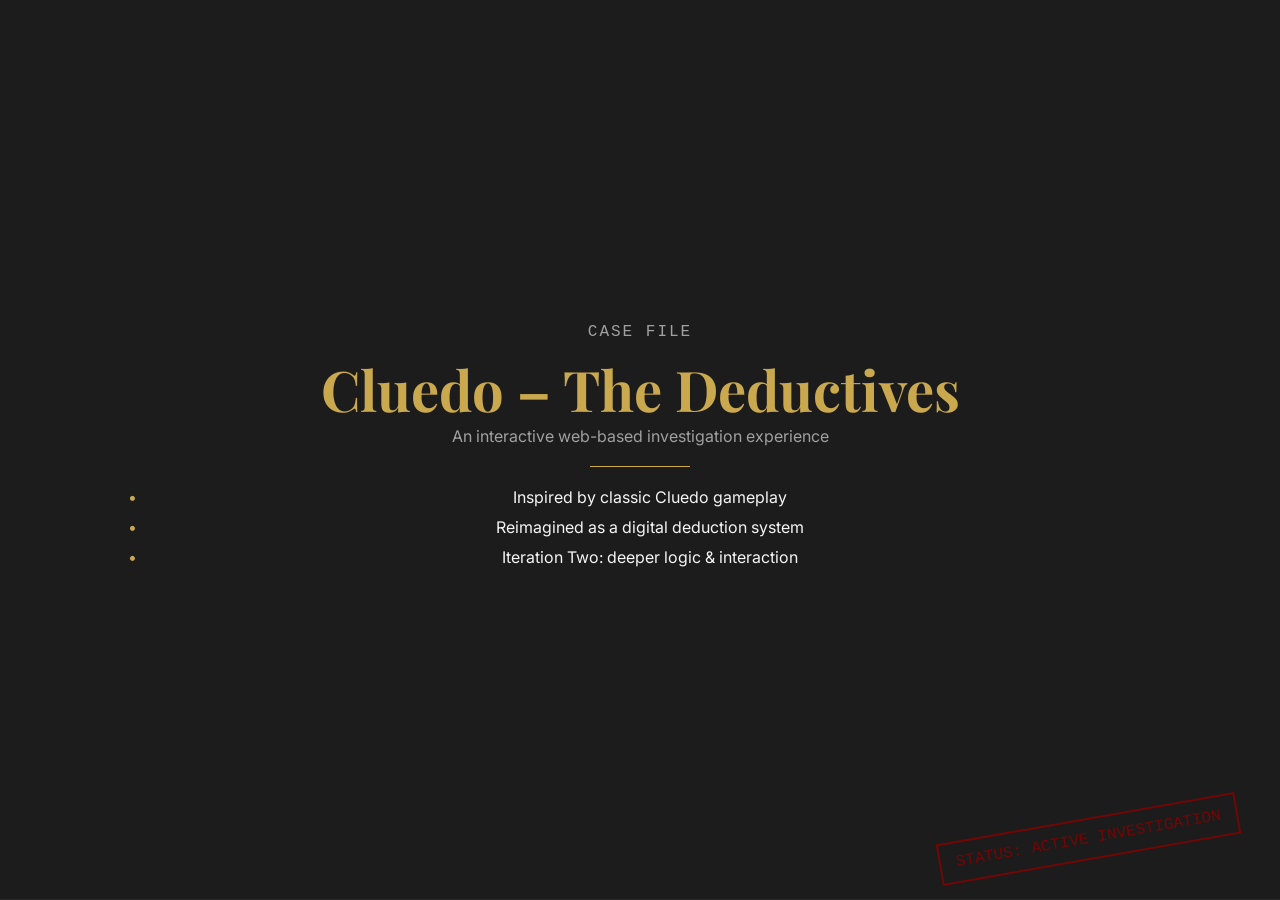
<file: index.html>
<!DOCTYPE html>
<html lang="en">
<head>
  <meta charset="UTF-8">
  <title>Cluedo – The Deductives</title>
  <link rel="stylesheet" href="style.css">
  <link href="https://fonts.googleapis.com/css2?family=Playfair+Display:wght@500;700&family=Inter:wght@300;400;500&display=swap" rel="stylesheet">
  <script src="presentation.js"></script>
</head>
<body>

<div class="presentation">

  <!-- SLIDE 1 -->
  <section class="slide hero">
    <div class="content center">
      <p class="case-label">CASE FILE</p>
      <h1>Cluedo – The Deductives</h1>
      <p class="subtitle">An interactive web-based investigation experience</p>

      <div class="divider"></div>

      <ul>
        <li>Inspired by classic Cluedo gameplay</li>
        <li>Reimagined as a digital deduction system</li>
        <li>Iteration Two: deeper logic & interaction</li>
      </ul>

      <div class="stamp">STATUS: ACTIVE INVESTIGATION</div>
    </div>
  </section>

  <!-- SLIDE 2 -->
  <section class="slide split hidden">
    <div class="left">
      <h2>The Problem: Static Presentations</h2>
      <p class="subtitle">Traditional tools slow down storytelling and creativity</p>
      <ul>
        <li>Manual slide creation is time-consuming</li>
        <li>Limited interactivity and narrative flow</li>
        <li>Breaks immersion in storytelling</li>
      </ul>
      <p class="takeaway">Presentation tools shouldn’t interrupt the story.</p>
    </div>
    <div class="right visual"></div>
  </section>

  <!-- SLIDE 3 -->
  <section class="slide split reverse hidden">
    <div class="left visual"></div>
    <div class="right">
      <h2>The Solution: Web-Based Presentation Engine</h2>
      <p class="subtitle">A seamless, code-driven storytelling platform</p>
      <ul>
        <li>HTML-based presentation system</li>
        <li>Eliminates manual slide design</li>
        <li>Dynamic and customizable layouts</li>
      </ul>
      <p class="takeaway">From static slides to living presentations.</p>
    </div>
  </section>

  <!-- SLIDE 4 -->
  <section class="slide grid hidden">
    <h2>Theme: A Detective’s Case File</h2>
    <p class="subtitle">Every slide is part of an unfolding investigation</p>

    <div class="grid-3">
      <div class="card">Dark, moody visual language</div>
      <div class="card">Evidence-driven storytelling</div>
      <div class="card">Narrative continuity</div>
    </div>

    <p class="takeaway">The presentation feels like solving a mystery.</p>
  </section>

  <!-- SLIDE 5 -->
  <section class="slide grid hidden">
    <h2>Iteration Two: Deepening the Investigation</h2>
    <p class="subtitle">Enhancing logic, interaction, and immersion</p>

    <div class="grid-3">
      <div class="card">Improved deduction mechanics</div>
      <div class="card">Richer UI/UX interactions</div>
      <div class="card">Structured narrative flow</div>
    </div>

    <p class="takeaway">The system evolves from prototype to experience.</p>
  </section>

  <!-- SLIDE 6 -->
  <section class="slide split hidden">
    <div class="left">
      <h2>Design Philosophy</h2>
      <p class="subtitle">Clarity, immersion, and narrative first</p>
      <ul>
        <li>Minimal but expressive layouts</li>
        <li>Strict grid and spacing system</li>
        <li>Visual hierarchy drives attention</li>
      </ul>
      <p class="takeaway">Design is invisible, story is everything.</p>
    </div>
    <div class="right visual"></div>
  </section>

  <!-- SLIDE 7 -->
  <section class="slide grid hidden">
    <h2>Elements of the Mystery</h2>
    <p class="subtitle">Core components that drive gameplay</p>

    <div class="grid-3">
      <div class="card">Suspects, weapons, and rooms</div>
      <div class="card">Evidence tracking system</div>
      <div class="card">Deduction logic</div>
    </div>

    <p class="takeaway">Every element contributes to solving the case.</p>
  </section>

  <!-- SLIDE 8 -->
  <section class="slide hero hidden">
    <div class="content center">
      <h1>Closing the Case</h1>
      <p class="subtitle">A new way to build and present ideas</p>

      <div class="divider"></div>

      <ul>
        <li>Faster creation workflow</li>
        <li>Stronger storytelling</li>
        <li>Immersive presentation experience</li>
      </ul>

      <div class="stamp">CASE CLOSED</div>
    </div>
  </section>

</div>

</body>
</html>
</file>
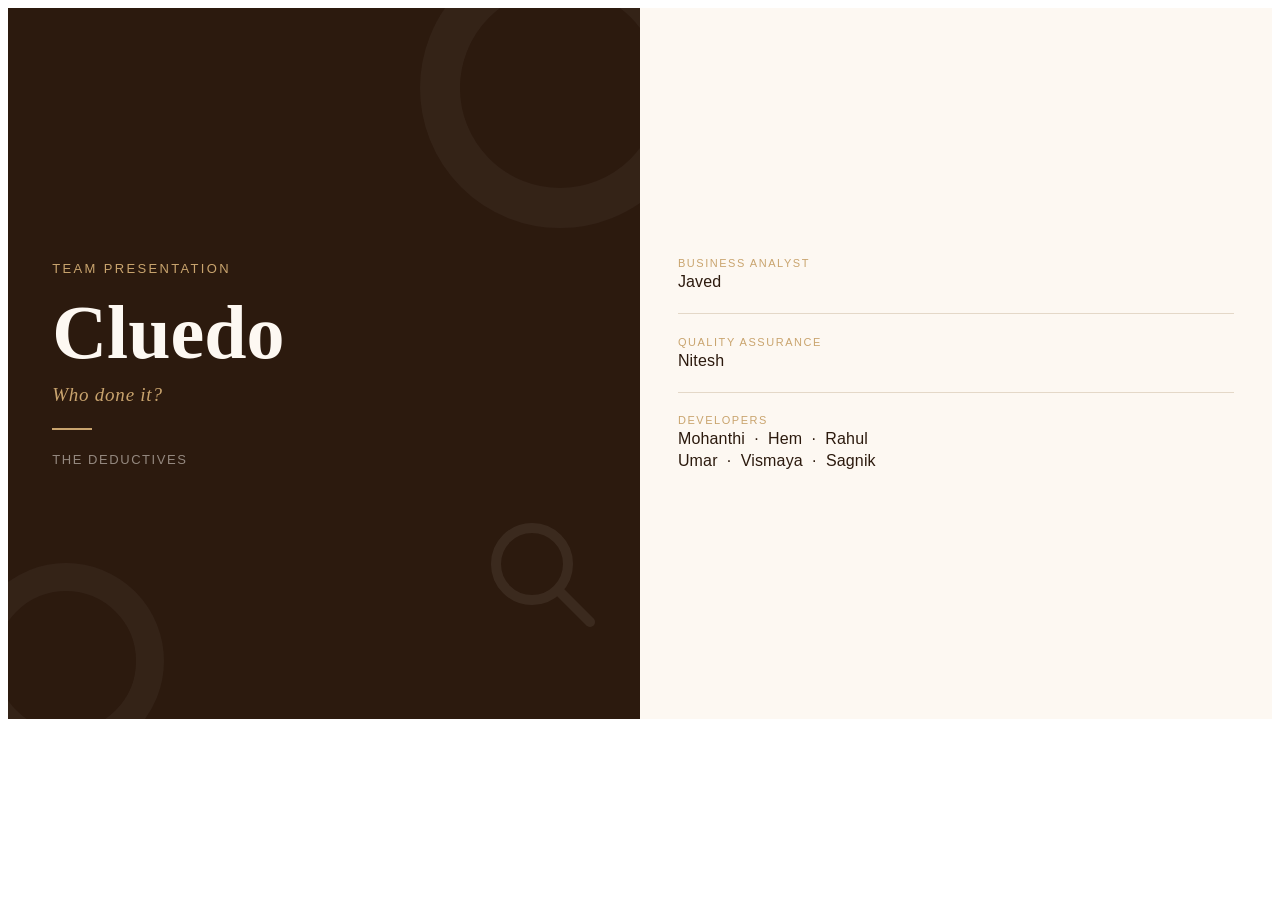
<file: Cluedo-presentation/index.html>
<!doctype html>
<html lang="en">
  <head>
    <meta charset="UTF-8" />
    <meta name="viewport" content="width=device-width, initial-scale=1.0" />
    <title>Cluedo Presentation</title>
    <script type="module" src="components/title_slide.js"></script>
  </head>
  <body>
    <cluedo-title-slide></cluedo-title-slide>
  </body>
</html>
</file>
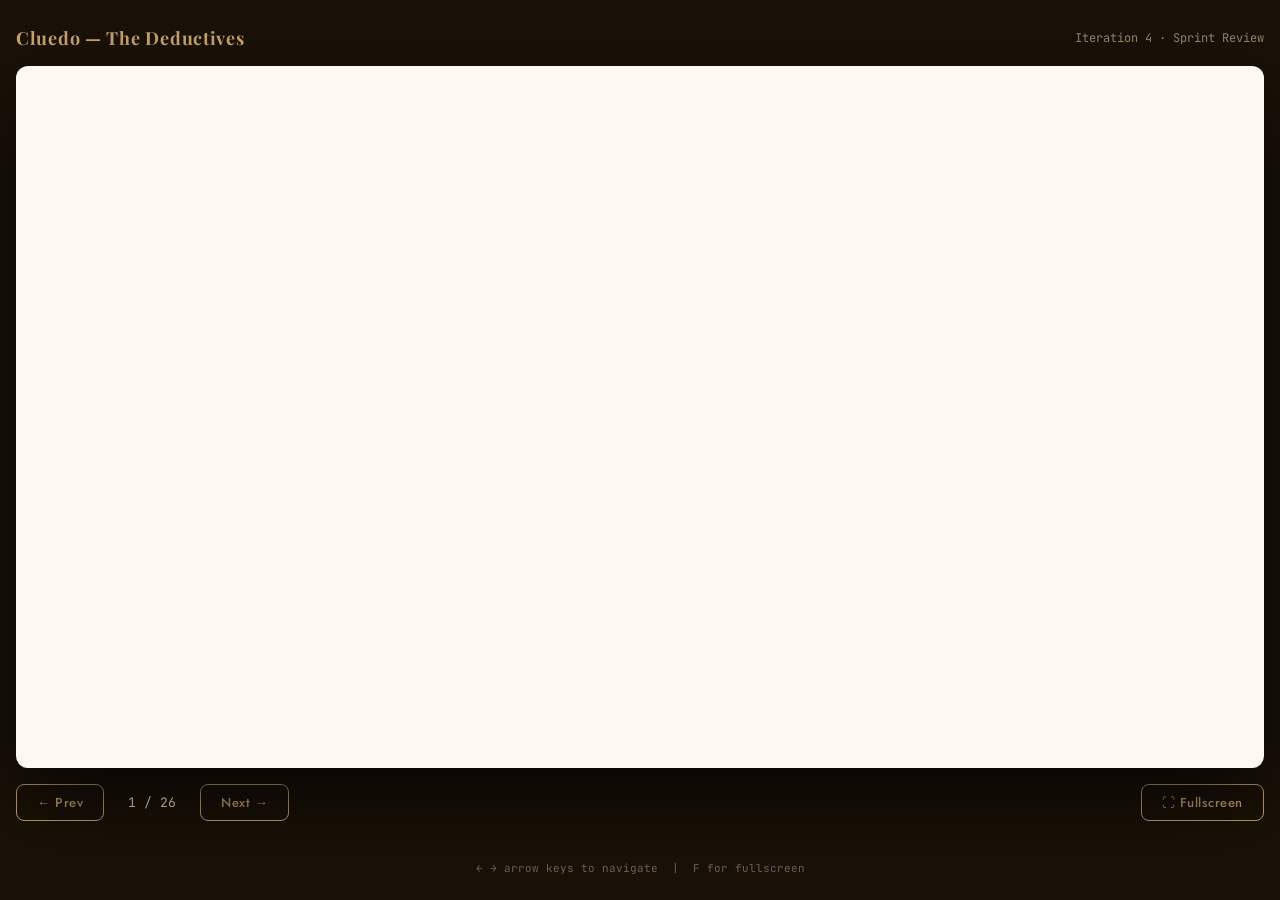
<file: Cluedo-presentation/cluedo-presentation.html>
<!doctype html>
<html lang="en">
  <head>
    <meta charset="UTF-8" />
    <meta name="viewport" content="width=device-width, initial-scale=1.0" />
    <title>Cluedo — The Deductives · Iteration 4</title>
    <link
      href="https://fonts.googleapis.com/css2?family=Playfair+Display:ital,wght@0,700;1,400&family=Jost:wght@300;400;500;600&family=JetBrains+Mono:wght@400;600&display=swap"
      rel="stylesheet"
    />
    <style>
      *,
      *::before,
      *::after {
        box-sizing: border-box;
        margin: 0;
        padding: 0;
      }
      :root {
        --cream: #fdf8f2;
        --mahogany: #2c1a0e;
        --gold: #c9a46e;
        --gold-light: #e8d5b0;
        --warm-gray: #f0ebe3;
        --mid-gray: #8a7f74;
        --dark: #1a1208;
        --green: #4a7c59;
        --purple: #6b5b95;
        --blue: #3a6b9e;
        --pink: #d4608f;
        --ff-serif: "Playfair Display", serif;
        --ff-ui: "Jost", sans-serif;
        --ff-mono: "JetBrains Mono", monospace;
        --slide-w: 1280px;
        --slide-h: 720px;
      }
      body {
        background: #1a1208;
        font-family: var(--ff-ui);
        display: flex;
        flex-direction: column;
        align-items: center;
        min-height: 100vh;
        padding: 0;
      }

      /* ── Shell ── */
      #shell {
        width: 100%;
        max-width: 1400px;
        padding: 16px;
      }
      #header {
        display: flex;
        align-items: center;
        justify-content: space-between;
        padding: 10px 0 16px;
        color: var(--gold);
      }
      #header .logo {
        font-family: var(--ff-serif);
        font-size: 18px;
        font-weight: 700;
        letter-spacing: 0.04em;
      }
      #header .info {
        font-size: 12px;
        color: var(--gold-light);
        opacity: 0.6;
        font-family: var(--ff-mono);
      }

      /* ── Stage ── */
      #stage {
        width: 100%;
        aspect-ratio: 16/9;
        border-radius: 12px;
        overflow: hidden;
        box-shadow: 0 32px 80px rgba(0, 0, 0, 0.7);
        position: relative;
        background: var(--cream);
      }
      #stage > * {
        display: none;
        width: 100%;
        height: 100%;
      }
      #stage > .active {
        display: flex;
      }

      /* ── Nav ── */
      #nav {
        display: flex;
        align-items: center;
        gap: 16px;
        margin: 16px 0;
      }
      .nav-btn {
        padding: 8px 20px;
        border-radius: 8px;
        border: 1px solid var(--gold);
        background: transparent;
        color: var(--gold);
        font-family: var(--ff-ui);
        font-size: 13px;
        font-weight: 500;
        cursor: pointer;
        transition: all 0.15s;
        letter-spacing: 0.04em;
      }
      .nav-btn:hover {
        background: var(--gold);
        color: var(--mahogany);
      }
      .nav-btn:disabled {
        opacity: 0.3;
        cursor: not-allowed;
      }
      #counter {
        font-family: var(--ff-mono);
        font-size: 13px;
        color: var(--gold-light);
        opacity: 0.7;
        min-width: 64px;
        text-align: center;
      }
      #thumb-strip {
        display: flex;
        gap: 8px;
        overflow-x: auto;
        padding: 8px 0 12px;
        width: 100%;
        scrollbar-width: thin;
        scrollbar-color: var(--gold) transparent;
      }
      #thumb-strip::-webkit-scrollbar {
        height: 3px;
      }
      #thumb-strip::-webkit-scrollbar-thumb {
        background: var(--gold);
        border-radius: 2px;
      }
      .thumb {
        flex-shrink: 0;
        width: 120px;
        aspect-ratio: 16/9;
        border-radius: 6px;
        overflow: hidden;
        border: 2px solid transparent;
        cursor: pointer;
        position: relative;
        background: #2a1d10;
      }
      .thumb:hover,
      .thumb.active {
        border-color: var(--gold);
      }
      .thumb img {
        width: 100%;
        height: 100%;
        object-fit: cover;
        opacity: 0.7;
      }
      .thumb.active img {
        opacity: 1;
      }
      .thumb-n {
        position: absolute;
        bottom: 3px;
        left: 5px;
        font-size: 9px;
        font-family: var(--ff-mono);
        color: var(--gold);
        opacity: 0.8;
      }

      /* ── Global slide base ── */
      .slide {
        width: 100%;
        height: 100%;
        display: grid;
        overflow: hidden;
        font-family: var(--ff-ui);
        background: var(--cream);
        color: var(--mahogany);
      }

      /* ── Section header badge ── */
      .section-badge {
        display: inline-flex;
        align-items: center;
        gap: 8px;
        font-size: 11px;
        font-weight: 600;
        letter-spacing: 0.14em;
        text-transform: uppercase;
        color: var(--gold);
      }
      .section-badge::before {
        content: "";
        width: 24px;
        height: 2px;
        background: var(--gold);
      }

      /* ── Slide title style (left big text) ── */
      .slide-title {
        font-family: var(--ff-serif);
        font-size: clamp(28px, 4.5vw, 58px);
        font-weight: 700;
        color: var(--mahogany);
        line-height: 1.1;
      }

      /* ── Code block ── */
      .code-block {
        background: #1e1410;
        border-radius: 8px;
        padding: 16px 20px;
        font-family: var(--ff-mono);
        font-size: clamp(10px, 1.1vw, 14px);
        color: #e8d5b0;
        line-height: 1.7;
        border-left: 3px solid var(--gold);
        overflow: auto;
      }
      .code-kw {
        color: #fa8072;
      }
      .code-fn {
        color: #c9a46e;
      }
      .code-str {
        color: #98d8a0;
      }
      .code-op {
        color: #88aacc;
      }
      .code-cm {
        color: #666;
        font-style: italic;
      }

      /* ── Smell/debt card ── */
      .smell-card {
        display: grid;
        grid-template-columns: 6px 160px 1fr;
        align-items: stretch;
        background: #fff;
        border-radius: 10px;
        overflow: hidden;
        border: 1px solid #e8e0d5;
      }
      .smell-bar {
        background: var(--bar-color, var(--purple));
      }
      .smell-label {
        padding: 20px 16px;
        display: flex;
        align-items: center;
        font-family: var(--ff-serif);
        font-size: clamp(14px, 1.6vw, 20px);
        font-weight: 700;
        color: var(--mahogany);
        line-height: 1.2;
      }
      .smell-desc {
        padding: 20px 16px;
        display: flex;
        align-items: center;
        font-size: clamp(12px, 1.2vw, 15px);
        color: #4a3a2a;
        line-height: 1.5;
        border-left: 1px solid #f0e8dc;
      }

      /* ── Agenda grid ── */
      .agenda-card {
        background: #fff;
        border-radius: 12px;
        display: flex;
        align-items: center;
        padding: 20px 24px;
        font-size: clamp(13px, 1.4vw, 18px);
        font-weight: 500;
        color: var(--mahogany);
        cursor: default;
        transition: border-color 0.15s;
        border: 1.5px solid #e8e0d5;
      }

      /* ── Bullet list ── */
      .bul {
        list-style: none;
        display: flex;
        flex-direction: column;
        gap: 6px;
      }
      .bul li {
        display: flex;
        align-items: baseline;
        gap: 8px;
        font-size: clamp(11px, 1.2vw, 14px);
        line-height: 1.5;
        color: #3a2a1a;
      }
      .bul li::before {
        content: "";
        width: 5px;
        height: 5px;
        border-radius: 50%;
        background: var(--gold);
        flex-shrink: 0;
        margin-top: 6px;
      }

      /* ── Content panel ── */
      .panel {
        background: #fff;
        border-radius: 12px;
        padding: 20px 22px;
        border: 1px solid #e8e0d5;
        height: 100%;
        overflow: hidden;
      }
      .panel-hdr {
        font-size: clamp(12px, 1.4vw, 16px);
        font-weight: 700;
        color: var(--mahogany);
        margin-bottom: 12px;
        padding-bottom: 8px;
        border-bottom: 2px solid var(--gold-light);
      }

      /* ── Stats ── */
      .stat-box {
        text-align: center;
      }
      .stat-n {
        font-family: var(--ff-serif);
        font-size: clamp(36px, 5vw, 72px);
        font-weight: 700;
        color: var(--gold);
      }
      .stat-l {
        font-size: clamp(10px, 1.1vw, 13px);
        font-weight: 600;
        letter-spacing: 0.1em;
        text-transform: uppercase;
        color: var(--mid-gray);
      }

      /* ── Image frames ── */
      .img-frame {
        border-radius: 10px;
        overflow: hidden;
        border: 1px solid #e8e0d5;
        background: #f5f0e8;
      }
      .img-frame img {
        width: 100%;
        height: 100%;
        object-fit: cover;
        display: block;
      }

      /* ── Tag chip ── */
      .tag {
        display: inline-flex;
        align-items: center;
        padding: 6px 14px;
        border-radius: 20px;
        font-size: clamp(10px, 1vw, 13px);
        font-weight: 600;
        letter-spacing: 0.04em;
      }
      .tag-gold {
        background: #f5e8d0;
        color: #7a5020;
        border: 1px solid var(--gold-light);
      }
      .tag-green {
        background: #e8f5ee;
        color: #1a5c35;
        border: 1px solid #a8d5b8;
      }
      .tag-purple {
        background: #eeecf8;
        color: #3a2a7a;
        border: 1px solid #c5bef0;
      }

      /* ── Two-tone header panel (like slide 3) ── */
      .col-header {
        padding: 14px 18px;
        font-size: clamp(13px, 1.5vw, 18px);
        font-weight: 700;
        border-radius: 10px 10px 0 0;
      }
      .col-header.green {
        background: var(--green);
        color: #fff;
      }
      .col-header.purple {
        background: var(--purple);
        color: #fff;
      }

      /* ── Section divider slide ── */
      .section-slide {
        background: var(--mahogany);
        color: var(--cream);
        display: flex;
        flex-direction: column;
        align-items: center;
        justify-content: center;
        text-align: center;
        gap: 16px;
      }
      .section-slide .big {
        font-family: var(--ff-serif);
        font-size: clamp(36px, 6vw, 80px);
        font-weight: 700;
        color: var(--cream);
      }
      .section-slide .sub {
        font-size: clamp(12px, 1.4vw, 18px);
        color: var(--gold);
        letter-spacing: 0.12em;
        text-transform: uppercase;
        font-weight: 500;
      }

      /* ── Keyboard hint ── */
      #kbd-hint {
        font-size: 11px;
        color: var(--gold-light);
        opacity: 0.4;
        font-family: var(--ff-mono);
        margin-top: 4px;
        text-align: center;
      }
    </style>
  </head>
  <body>
    <div id="shell">
      <div id="header">
        <div class="logo">Cluedo &mdash; The Deductives</div>
        <div class="info">Iteration 4 &middot; Sprint Review</div>
      </div>
      <div id="stage">
        <!-- ═══════════════════════════════════════════════════════
     SLIDE 1 — TITLE
═══════════════════════════════════════════════════════ -->
        <cluedo-title class="active"></cluedo-title>

        <!-- ═══════════════════════════════════════════════════════
     SLIDE 2 — AGENDA
═══════════════════════════════════════════════════════ -->
        <cluedo-agenda></cluedo-agenda>

        <!-- ═══════════════════════════════════════════════════════
     SLIDE 3 — CURRENT ITERATION
═══════════════════════════════════════════════════════ -->
        <cluedo-current-iteration></cluedo-current-iteration>

        <!-- ═══════════════════════════════════════════════════════
     SLIDE 4 — ITERATION ANALYSIS (chart)
═══════════════════════════════════════════════════════ -->
        <cluedo-iteration-analysis></cluedo-iteration-analysis>

        <!-- ═══════════════════════════════════════════════════════
     SLIDE 5 — GAME ARCHITECTURE (diagram)
═══════════════════════════════════════════════════════ -->
        <cluedo-game-architecture></cluedo-game-architecture>

        <!-- ═══════════════════════════════════════════════════════
     SLIDE 6 — CODE SMELLS
═══════════════════════════════════════════════════════ -->
        <cluedo-code-smells></cluedo-code-smells>

        <!-- ═══════════════════════════════════════════════════════
     SLIDE 7 — TECH DEBT
═══════════════════════════════════════════════════════ -->
        <cluedo-tech-debt></cluedo-tech-debt>

        <!-- ═══════════════════════════════════════════════════════
     SLIDE 8 — TOOLS & TECHNIQUES
═══════════════════════════════════════════════════════ -->
        <cluedo-tools></cluedo-tools>

        <!-- ═══════════════════════════════════════════════════════
     SLIDE 9 — LEARNINGS
═══════════════════════════════════════════════════════ -->
        <cluedo-learnings></cluedo-learnings>

        <!-- ═══════════════════════════════════════════════════════
     SLIDE 10 — NEXT ITERATION
═══════════════════════════════════════════════════════ -->
        <cluedo-next-iteration></cluedo-next-iteration>

        <!-- ═══════════════════════════════════════════════════════
     SLIDE 11 — IMPROVEMENTS DIVIDER
═══════════════════════════════════════════════════════ -->
        <cluedo-improvements-divider></cluedo-improvements-divider>

        <!-- ═══════════════════════════════════════════════════════
     SLIDE 12 — ITERATION 1 (screenshots)
═══════════════════════════════════════════════════════ -->
        <cluedo-iter1></cluedo-iter1>

        <!-- ═══════════════════════════════════════════════════════
     SLIDE 13 — ITERATION 1 board
═══════════════════════════════════════════════════════ -->
        <cluedo-iter1b></cluedo-iter1b>

        <!-- ═══════════════════════════════════════════════════════
     SLIDE 14 — ITERATION 2 (Perform Actions)
═══════════════════════════════════════════════════════ -->
        <cluedo-iter2></cluedo-iter2>

        <!-- ═══════════════════════════════════════════════════════
     SLIDE 15 — ITERATION 2b
═══════════════════════════════════════════════════════ -->
        <cluedo-iter2b></cluedo-iter2b>

        <!-- ═══════════════════════════════════════════════════════
     SLIDE 16 — ROLL DICE / SUSPECT
═══════════════════════════════════════════════════════ -->
        <cluedo-roll-suspect></cluedo-roll-suspect>

        <!-- ═══════════════════════════════════════════════════════
     SLIDE 17 — ACCUSE
═══════════════════════════════════════════════════════ -->
        <cluedo-accuse></cluedo-accuse>

        <!-- ═══════════════════════════════════════════════════════
     SLIDE 18 — ITERATION 3 (Multiplayer)
═══════════════════════════════════════════════════════ -->
        <cluedo-iter3></cluedo-iter3>

        <!-- ═══════════════════════════════════════════════════════
     SLIDE 19 — JOIN PLAYER VIEW
═══════════════════════════════════════════════════════ -->
        <cluedo-join-player></cluedo-join-player>

        <!-- ═══════════════════════════════════════════════════════
     SLIDE 20 — INACTIVE PLAYERS VIEW
═══════════════════════════════════════════════════════ -->
        <cluedo-inactive-players></cluedo-inactive-players>

        <!-- ═══════════════════════════════════════════════════════
     SLIDE 21 — ACTIVE PLAYERS VIEW
═══════════════════════════════════════════════════════ -->
        <cluedo-active-players></cluedo-active-players>

        <!-- ═══════════════════════════════════════════════════════
     SLIDE 22 — SECRET PASSAGE
═══════════════════════════════════════════════════════ -->
        <cluedo-secret-passage></cluedo-secret-passage>

        <!-- ═══════════════════════════════════════════════════════
     SLIDE 23 — SUSPECT VIEWS
═══════════════════════════════════════════════════════ -->
        <cluedo-suspect></cluedo-suspect>

        <!-- ═══════════════════════════════════════════════════════
     SLIDE 24 — ACCUSE FINAL
═══════════════════════════════════════════════════════ -->
        <cluedo-accuse-final></cluedo-accuse-final>

        <!-- ═══════════════════════════════════════════════════════
     SLIDE 25 — DEMO
═══════════════════════════════════════════════════════ -->
        <cluedo-demo></cluedo-demo>

        <!-- ═══════════════════════════════════════════════════════
     SLIDE 26 — THANK YOU
═══════════════════════════════════════════════════════ -->
        <cluedo-thankyou></cluedo-thankyou>
      </div>

      <div id="nav">
        <button class="nav-btn" id="btn-prev" onclick="prevSlide()">
          &#8592; Prev
        </button>
        <span id="counter">1 / 26</span>
        <button class="nav-btn" id="btn-next" onclick="nextSlide()">
          Next &#8594;
        </button>
        <button
          class="nav-btn"
          onclick="toggleFullscreen()"
          style="margin-left: auto"
        >
          &#x26F6; Fullscreen
        </button>
      </div>
      <div id="thumb-strip"></div>
      <div id="kbd-hint">
        ← → arrow keys to navigate &nbsp;|&nbsp; F for fullscreen
      </div>
    </div>

    <!-- ════════════════════════════════════════════════════════════
     WEB COMPONENTS
════════════════════════════════════════════════════════════ -->
<script src="/presentation.js"></script>
  </body>
</html>
</file>
<file: style.css>
:root {
  --bg: #1C1C1C;
  --primary: #C9A84E;
  --accent: #8B0000;
  --text-main: #F5F5F5;
  --text-secondary: #A0A0A0;
}

* {
  margin: 0;
  padding: 0;
  box-sizing: border-box;
}

body {
  background: var(--bg);
  color: var(--text-main);
  font-family: 'Inter', sans-serif;
}

/* SLIDE BASE */
.slide {
  min-height: 100vh;
  padding: 80px 10%;
  display: grid;
  align-items: center;
  border-bottom: 1px solid rgba(255,255,255,0.05);
}

/* HERO */
.hero {
  text-align: center;
}

.case-label {
  font-family: 'Courier New', monospace;
  color: var(--text-secondary);
  letter-spacing: 2px;
  margin-bottom: 10px;
}

h1 {
  font-family: 'Playfair Display', serif;
  font-size: 3.5rem;
  color: var(--primary);
}

h2 {
  font-family: 'Playfair Display', serif;
  font-size: 2.2rem;
  color: var(--primary);
  margin-bottom: 10px;
}

.subtitle {
  color: var(--text-secondary);
  margin-bottom: 20px;
}

ul {
  list-style: none;
  margin-top: 20px;
}

ul li {
  margin: 10px 0;
  position: relative;
  padding-left: 20px;
}

ul li::before {
  content: "•";
  position: absolute;
  left: 0;
  color: var(--primary);
}

.divider {
  width: 100px;
  height: 1px;
  background: var(--primary);
  margin: 20px auto;
}

/* SPLIT */
.split {
  grid-template-columns: 1fr 1fr;
  gap: 40px;
}

.split.reverse {
  direction: rtl;
}

.split.reverse .right {
  direction: ltr;
}

.visual {
  background: linear-gradient(145deg, #111, #222);
  border: 1px solid rgba(255,255,255,0.05);
  min-height: 300px;
}

/* GRID */
.grid {
  text-align: center;
}

.grid-3 {
  display: grid;
  grid-template-columns: repeat(3, 1fr);
  gap: 30px;
  margin-top: 40px;
}

.card {
  padding: 30px;
  border: 1px solid rgba(255,255,255,0.05);
  background: rgba(255,255,255,0.02);
  transition: 0.3s;
}

.card:hover {
  border-color: var(--primary);
}

/* TAKEAWAY */
.takeaway {
  margin-top: 30px;
  font-style: italic;
  color: var(--text-secondary);
}

/* STAMP */
.stamp {
  position: absolute;
  bottom: 40px;
  right: 40px;
  font-family: 'Courier New', monospace;
  color: var(--accent);
  border: 2px solid var(--accent);
  padding: 10px 15px;
  transform: rotate(-10deg);
  opacity: 0.8;
}

.hidden {
  display: none;
}

/* RESPONSIVE */
@media (max-width: 900px) {
  .split {
    grid-template-columns: 1fr;
  }

  .grid-3 {
    grid-template-columns: 1fr;
  }

  h1 {
    font-size: 2.5rem;
  }
}
</file>
